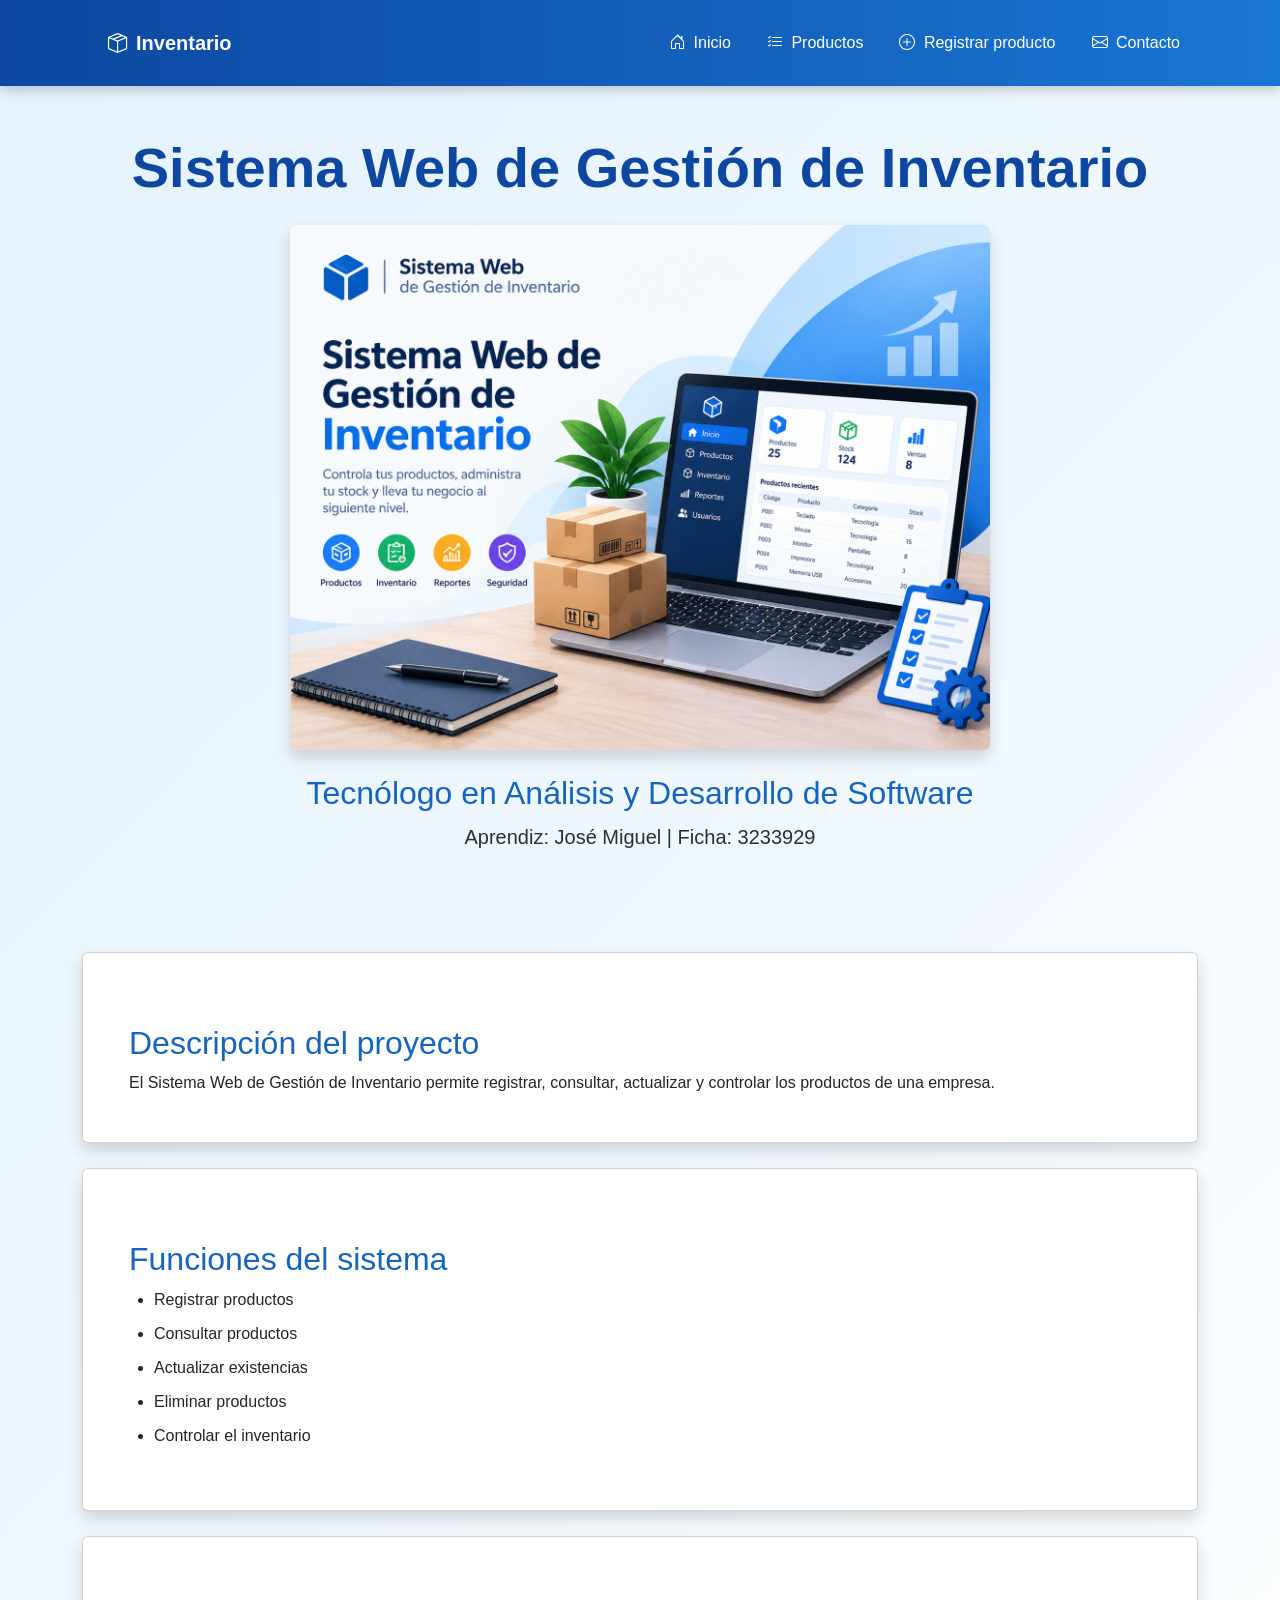
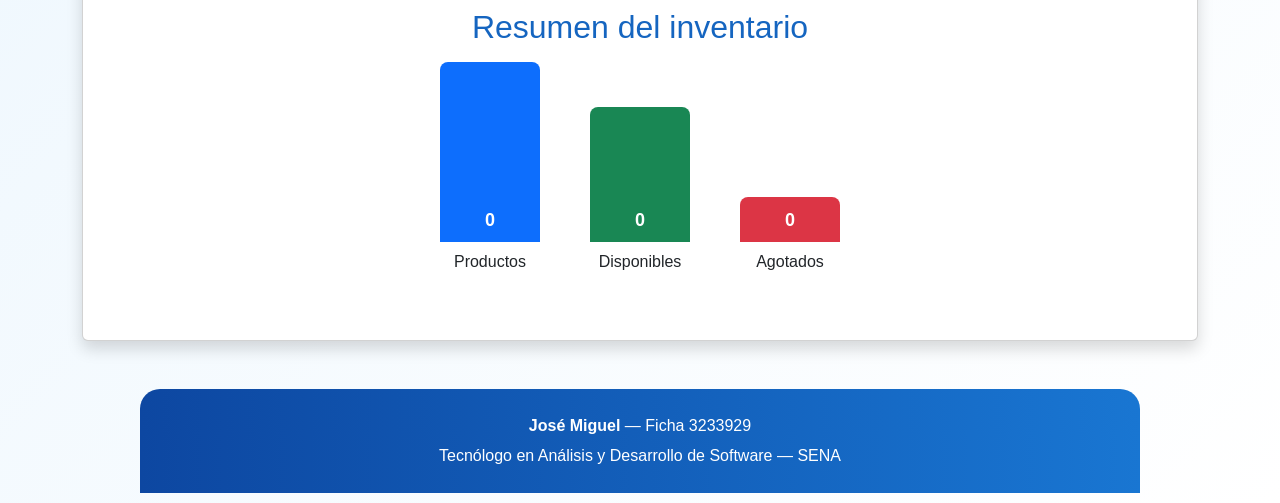
<file: index.html>
<!DOCTYPE html>
<html lang="es">
<head>
    <meta charset="UTF-8">
    <meta name="viewport" content="width=device-width, initial-scale=1.0">
    <title>Sistema de Inventario</title>
    <!-- Bootstrap CSS -->
    <link href="https://cdn.jsdelivr.net/npm/bootstrap@5.3.3/dist/css/bootstrap.min.css" rel="stylesheet">
    <!-- 🔹 Iconos de Bootstrap (gratis y listos para usar) -->
    <link rel="stylesheet" href="https://cdn.jsdelivr.net/npm/bootstrap-icons@1.11.3/font/bootstrap-icons.min.css">
    <!-- CSS propio -->
    <link rel="stylesheet" href="css/estilos.css">
</head>
<body>
    <!-- BARRA DE NAVEGACIÓN CON ICONOS -->
    <nav class="navbar navbar-expand-lg navbar-dark bg-primary">
        <div class="container">
            <a class="navbar-brand fw-bold" href="index.html">
                <i class="bi bi-box-seam me-2"></i>Inventario
            </a>
            <button class="navbar-toggler"
                    type="button"
                    data-bs-toggle="collapse"
                    data-bs-target="#menu">
                <span class="navbar-toggler-icon"></span>
            </button>
            <div class="collapse navbar-collapse" id="menu">
                <ul class="navbar-nav ms-auto">
                    <li class="nav-item">
                        <a class="nav-link active" href="index.html">
                            <i class="bi bi-house-door me-1"></i> Inicio
                        </a>
                    </li>
                    <li class="nav-item">
                        <a class="nav-link" href="productos.html">
                            <i class="bi bi-list-check me-1"></i> Productos
                        </a>
                    </li>
                    <li class="nav-item">
                        <a class="nav-link" href="registrar.html">
                            <i class="bi bi-plus-circle me-1"></i> Registrar producto
                        </a>
                    </li>
                    <li class="nav-item">
                        <a class="nav-link" href="contactos.html">
                            <i class="bi bi-envelope me-1"></i> Contacto
                        </a>
                    </li>
                </ul>
            </div>
        </div>
    </nav>

    <!-- RESTO DE TU CÓDIGO SE QUEDA IGUAL -->
    <header class="container text-center py-5">
        <h1 class="display-4 fw-bold">
            Sistema Web de Gestión de Inventario
        </h1>

     <img src="img/foto.jpg" 
     alt="Sistema de Inventario" 
     class="img-fluid rounded my-4 shadow"
     style="max-width: 700px; width: 100%;">

        <h2 class="mt-4">
            Tecnólogo en Análisis y Desarrollo de Software
        </h2>
        <p class="lead">
            <strong>Aprendiz:</strong> José Miguel |
            <strong>Ficha:</strong> 3233929
        </p>
    </header>

    <main class="container">
        <!-- DESCRIPCIÓN -->
        <section class="card shadow mb-4">
            <div class="card-body">
                <h2 class="card-title">Descripción del proyecto</h2>
                <p class="card-text">
                    El Sistema Web de Gestión de Inventario permite
                    registrar, consultar, actualizar y controlar los
                    productos de una empresa.
                </p>
            </div>
        </section>

        <!-- FUNCIONES -->
        <section class="card shadow mb-4">
            <div class="card-body">
                <h2>Funciones del sistema</h2>
                <ul>
                    <li>Registrar productos</li>
                    <li>Consultar productos</li>
                    <li>Actualizar existencias</li>
                    <li>Eliminar productos</li>
                    <li>Controlar el inventario</li>
                </ul>
            </div>
        </section>

<!-- RESUMEN DEL INVENTARIO — BARRAS CON ALTURAS DIFERENTES -->
<section class="card shadow mb-4">
    <div class="card-body">

        <h2 class="mb-5 text-center" style="color: #2b6cb0;">Resumen del inventario</h2>

        <div style="display: flex; justify-content: center; align-items: flex-end; gap: 50px; height: 200px; padding: 20px;">
            
            <!-- 🟦 TOTAL PRODUCTOS → MÁS ALTA -->
            <div style="display: flex; flex-direction: column; align-items: center;">
                <div id="totalProductos" style="background-color: #0d6efd; width: 100px; border-radius: 8px 8px 0 0; 
                     height: 180px; display: flex; align-items: flex-end; justify-content: center; padding-bottom: 8px; color: white; font-weight: bold; font-size: 18px;">
                    0
                </div>
                <div style="margin-top: 8px; font-weight: 500;">Productos</div>
            </div>

            <!-- 🟩 DISPONIBLES → ALTURA MEDIA -->
            <div style="display: flex; flex-direction: column; align-items: center;">
                <div id="totalDisponibles" style="background-color: #198754; width: 100px; border-radius: 8px 8px 0 0; 
                     height: 135px; display: flex; align-items: flex-end; justify-content: center; padding-bottom: 8px; color: white; font-weight: bold; font-size: 18px;">
                    0
                </div>
                <div style="margin-top: 8px; font-weight: 500;">Disponibles</div>
            </div>

            <!-- 🟥 AGOTADOS → MÁS BAJA -->
            <div style="display: flex; flex-direction: column; align-items: center;">
                <div id="totalAgotados" style="background-color: #dc3545; width: 100px; border-radius: 8px 8px 0 0; 
                     height: 45px; display: flex; align-items: flex-end; justify-content: center; padding-bottom: 8px; color: white; font-weight: bold; font-size: 18px;">
                    0
                </div>
                <div style="margin-top: 8px; font-weight: 500;">Agotados</div>
            </div>

        </div>
    </div>
</section>


    <!-- PIE DE PÁGINA -->
    <footer class="bg-primary text-white text-center p-4 mt-5">
        <p class="mb-1"><strong>José Miguel</strong> — Ficha 3233929</p>
        <p class="mb-0">Tecnólogo en Análisis y Desarrollo de Software — SENA</p>
    </footer>

    <!-- JAVASCRIPT -->
    <script src="js/app.js"></script>
    <!-- BOOTSTRAP JS -->
    <script src="https://cdn.jsdelivr.net/npm/bootstrap@5.3.3/dist/js/bootstrap.bundle.min.js"></script>
</body>
</html>
</file>
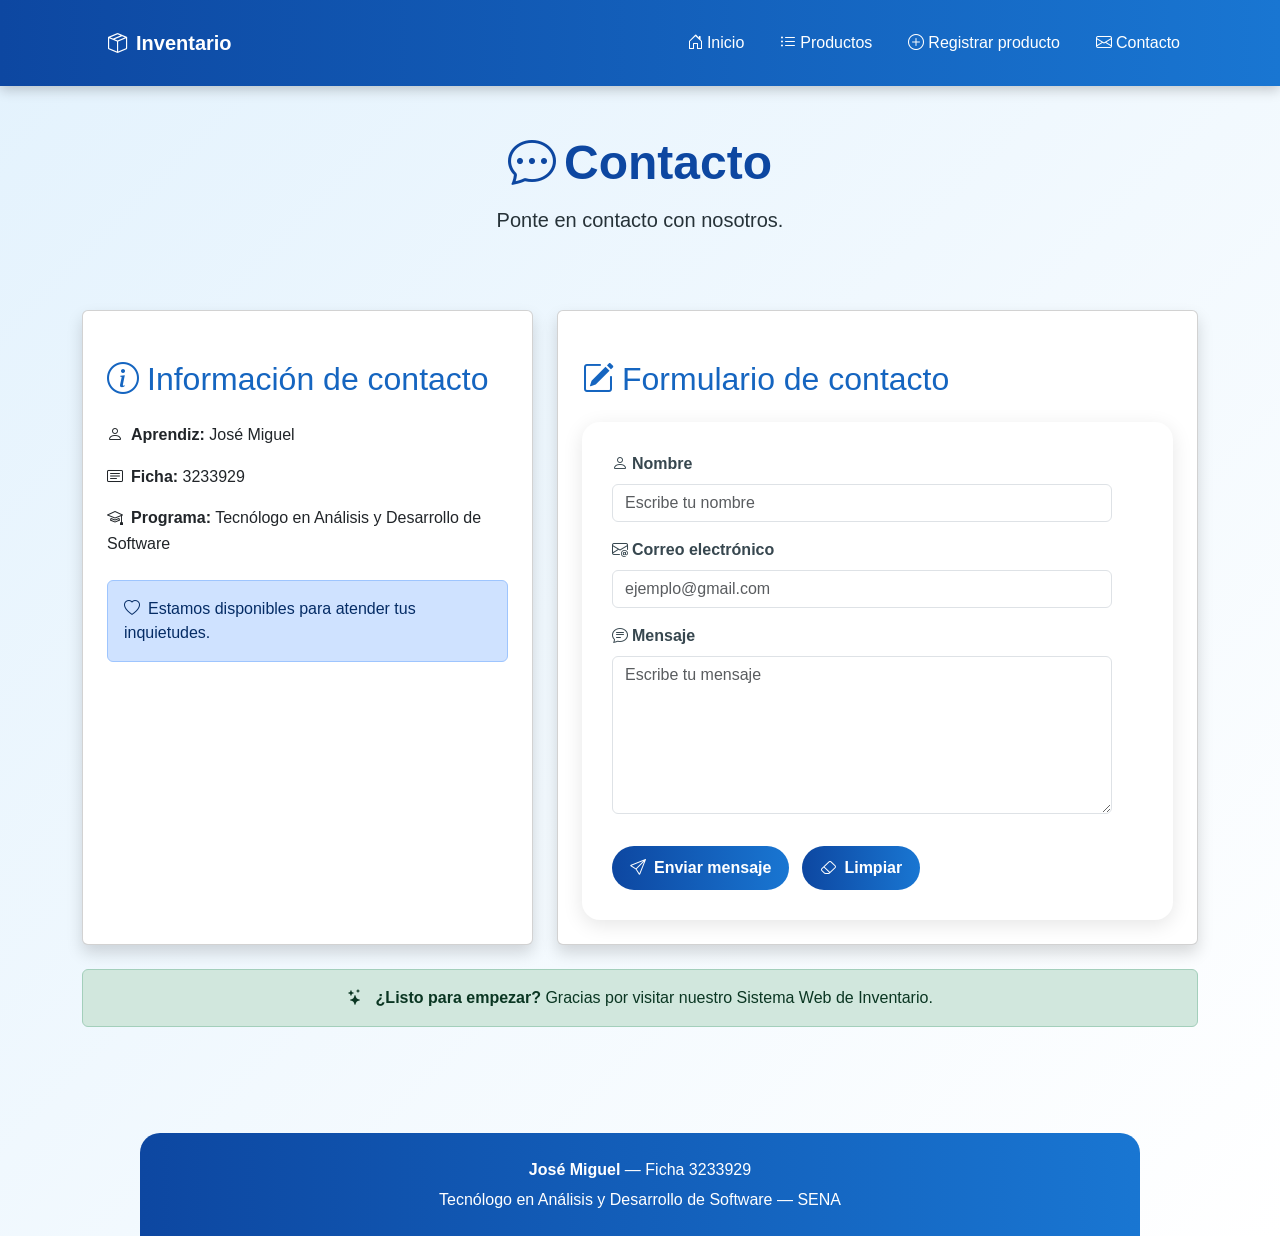
<file: contactos.html>
<!DOCTYPE html>
<html lang="es">
<head>
    <meta charset="UTF-8">
    <meta name="viewport" content="width=device-width, initial-scale=1.0">
    <title>Contacto - Inventario</title>
    <!-- Bootstrap CSS -->
    <link href="https://cdn.jsdelivr.net/npm/bootstrap@5.3.3/dist/css/bootstrap.min.css" rel="stylesheet">
    <!-- Bootstrap Icons -->
    <link rel="stylesheet" href="https://cdn.jsdelivr.net/npm/bootstrap-icons@1.11.3/font/bootstrap-icons.min.css">
    <!-- CSS propio -->
    <link rel="stylesheet" href="css/estilos.css">
</head>
<body>
    <!-- BARRA DE NAVEGACIÓN -->
    <nav class="navbar navbar-expand-lg navbar-dark bg-primary">
        <div class="container">
            <a class="navbar-brand fw-bold" href="index.html">
                <i class="bi bi-box-seam me-2"></i>Inventario
            </a>
            <button class="navbar-toggler" type="button" data-bs-toggle="collapse" data-bs-target="#menu">
                <span class="navbar-toggler-icon"></span>
            </button>
            <div class="collapse navbar-collapse" id="menu">
                <ul class="navbar-nav ms-auto">
                    <li class="nav-item">
                        <a class="nav-link" href="index.html">
                            <i class="bi bi-house-door me-1"></i>Inicio
                        </a>
                    </li>
                    <li class="nav-item">
                        <a class="nav-link" href="productos.html">
                            <i class="bi bi-list-ul me-1"></i>Productos
                        </a>
                    </li>
                    <li class="nav-item">
                        <a class="nav-link" href="registrar.html">
                            <i class="bi bi-plus-circle me-1"></i>Registrar producto
                        </a>
                    </li>
                    <li class="nav-item">
                        <a class="nav-link active" href="contactos.html">
                            <i class="bi bi-envelope me-1"></i>Contacto
                        </a>
                    </li>
                </ul>
            </div>
        </div>
    </nav>

    <!-- CONTENIDO -->
    <header class="container text-center py-5">
        <h1 class="display-5 fw-bold">
            <i class="bi bi-chat-dots me-2"></i>Contacto
        </h1>
        <p class="lead">Ponte en contacto con nosotros.</p>
    </header>

    <main class="container">
        <div class="row g-4">
            <!-- INFORMACIÓN -->
            <div class="col-12 col-lg-5">
                <div class="card shadow h-100">
                    <div class="card-body p-4">
                        <h2 class="mb-4">
                            <i class="bi bi-info-circle me-2"></i>Información de contacto
                        </h2>
                        <p><strong><i class="bi bi-person me-2"></i>Aprendiz:</strong> José Miguel</p>
                        <p><strong><i class="bi bi-card-text me-2"></i>Ficha:</strong> 3233929</p>
                        <p><strong><i class="bi bi-mortarboard me-2"></i>Programa:</strong> Tecnólogo en Análisis y Desarrollo de Software</p>
                        <div class="alert alert-primary mt-4">
                            <i class="bi bi-heart me-2"></i>Estamos disponibles para atender tus inquietudes.
                        </div>
                    </div>
                </div>
            </div>

            <!-- FORMULARIO -->
            <div class="col-12 col-lg-7">
                <div class="card shadow">
                    <div class="card-body p-4">
                        <h2 class="mb-4">
                            <i class="bi bi-pencil-square me-2"></i>Formulario de contacto
                        </h2>
                        <form id="formularioContacto">
                            <!-- NOMBRE -->
                            <div class="mb-3">
                                <label for="nombreContacto" class="form-label fw-bold">
                                    <i class="bi bi-person me-1"></i>Nombre
                                </label>
                                <input type="text" class="form-control" id="nombreContacto" placeholder="Escribe tu nombre" required>
                            </div>
                            <!-- CORREO -->
                            <div class="mb-3">
                                <label for="correo" class="form-label fw-bold">
                                    <i class="bi bi-envelope-at me-1"></i>Correo electrónico
                                </label>
                                <input type="email" class="form-control" id="correo" placeholder="ejemplo@gmail.com" required>
                            </div>
                            <!-- MENSAJE -->
                            <div class="mb-4">
                                <label for="mensajeContacto" class="form-label fw-bold">
                                    <i class="bi bi-chat-text me-1"></i>Mensaje
                                </label>
                                <textarea class="form-control" id="mensajeContacto" rows="6" placeholder="Escribe tu mensaje" required></textarea>
                            </div>
                            <!-- BOTONES -->
                            <div class="d-flex flex-column flex-md-row gap-2">
                                <button type="submit" class="btn btn-primary">
                                    <i class="bi bi-send me-2"></i>Enviar mensaje
                                </button>
                                <button type="reset" class="btn btn-secondary">
                                    <i class="bi bi-eraser me-2"></i>Limpiar
                                </button>
                            </div>
                        </form>
                    </div>
                </div>
            </div>
        </div>

        <!-- ALERTA -->
        <div class="alert alert-success text-center mt-4 mb-5" role="alert">
            <i class="bi bi-stars me-2"></i>
            <strong>¿Listo para empezar?</strong> Gracias por visitar nuestro Sistema Web de Inventario.
        </div>
    </main>

    <!-- PIE DE PÁGINA -->
    <footer class="bg-primary text-white text-center p-4 mt-5">
        <p class="mb-1"><strong>José Miguel</strong> — Ficha 3233929</p>
        <p class="mb-0">Tecnólogo en Análisis y Desarrollo de Software — SENA</p>
    </footer>

    <!-- ✅ ORDEN CORRECTO -->
    <script src="js/app.js"></script>
    <script src="https://cdn.jsdelivr.net/npm/bootstrap@5.3.3/dist/js/bootstrap.bundle.min.js"></script>
    <!-- Lógica del formulario de contacto -->
    <script>
        const formContacto = document.getElementById('formularioContacto');
        if (formContacto) {
            formContacto.addEventListener('submit', function(e) {
                e.preventDefault();
                const nombre = document.getElementById('nombreContacto').value.trim();
                alert(`✅ ¡Gracias ${nombre}! Tu mensaje ha sido enviado.`);
                formContacto.reset();
            });
        }
    </script>
</body>
</html>
</file>
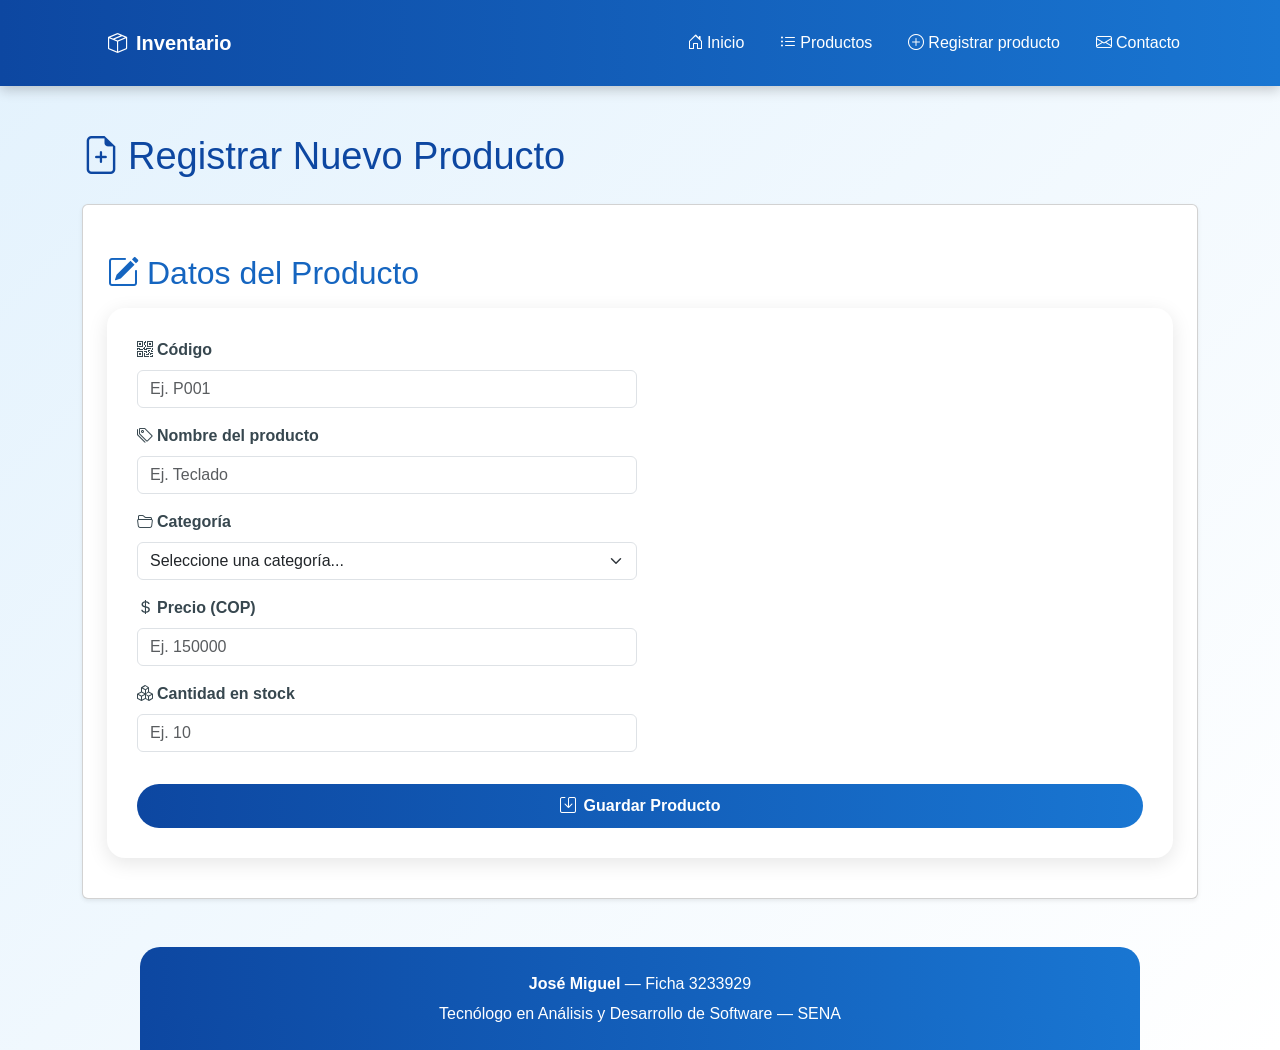
<file: registrar.html>
<!DOCTYPE html>
<html lang="es">
<head>
    <meta charset="UTF-8">
    <meta name="viewport" content="width=device-width, initial-scale=1.0">
    <title>Registrar Producto - Inventario</title>
    <!-- Bootstrap CSS -->
    <link href="https://cdn.jsdelivr.net/npm/bootstrap@5.3.3/dist/css/bootstrap.min.css" rel="stylesheet">
    <!-- Bootstrap Icons -->
    <link rel="stylesheet" href="https://cdn.jsdelivr.net/npm/bootstrap-icons@1.11.3/font/bootstrap-icons.min.css">
    <!-- CSS propio -->
    <link rel="stylesheet" href="css/estilos.css">
</head>
<body>
    <!-- BARRA DE NAVEGACIÓN -->
    <nav class="navbar navbar-expand-lg navbar-dark bg-primary">
        <div class="container">
            <a class="navbar-brand fw-bold" href="index.html">
                <i class="bi bi-box-seam me-2"></i>Inventario
            </a>
            <button class="navbar-toggler" type="button" data-bs-toggle="collapse" data-bs-target="#menu">
                <span class="navbar-toggler-icon"></span>
            </button>
            <div class="collapse navbar-collapse" id="menu">
                <ul class="navbar-nav ms-auto">
                    <li class="nav-item">
                        <a class="nav-link" href="index.html">
                            <i class="bi bi-house-door me-1"></i>Inicio
                        </a>
                    </li>
                    <li class="nav-item">
                        <a class="nav-link" href="productos.html">
                            <i class="bi bi-list-ul me-1"></i>Productos
                        </a>
                    </li>
                    <li class="nav-item">
                        <a class="nav-link active" href="registrar.html">
                            <i class="bi bi-plus-circle me-1"></i>Registrar producto
                        </a>
                    </li>
                    <li class="nav-item">
                        <a class="nav-link" href="contactos.html">
                            <i class="bi bi-envelope me-1"></i>Contacto
                        </a>
                    </li>
                </ul>
            </div>
        </div>
    </nav>

    <!-- CONTENIDO PRINCIPAL -->
    <div class="container mt-5">
        <h1 class="mb-4">
            <i class="bi bi-file-earmark-plus me-2"></i>Registrar Nuevo Producto
        </h1>
        <!-- FORMULARIO DE REGISTRO -->
        <div class="card p-4 mb-4 shadow-sm">
            <h2 class="mb-3">
                <i class="bi bi-pencil-square me-2"></i>Datos del Producto
            </h2>
            <!-- ✅ ID CORRECTO: formProducto -->
            <form id="formProducto">
                <!-- CÓDIGO -->
                <div class="mb-3">
                    <label for="codigo" class="form-label fw-bold">
                        <i class="bi bi-qr-code me-1"></i>Código
                    </label>
                    <input type="text" class="form-control" id="codigo" placeholder="Ej. P001" required>
                </div>
                <!-- NOMBRE -->
                <div class="mb-3">
                    <label for="nombre" class="form-label fw-bold">
                        <i class="bi bi-tags me-1"></i>Nombre del producto
                    </label>
                    <input type="text" class="form-control" id="nombre" placeholder="Ej. Teclado" required>
                </div>
                <!-- CATEGORÍA -->
                <div class="mb-3">
                    <label for="categoria" class="form-label fw-bold">
                        <i class="bi bi-folder2-open me-1"></i>Categoría
                    </label>
                    <select class="form-select" id="categoria" required>
                        <option value="">Seleccione una categoría...</option>
                        <option value="Tecnología">💻 Tecnología</option>
                        <option value="Papelería">📝 Papelería</option>
                        <option value="Accesorios">🎀 Accesorios</option>
                    </select>
                </div>
                <!-- PRECIO -->
                <div class="mb-3">
                    <label for="precio" class="form-label fw-bold">
                        <i class="bi bi-currency-dollar me-1"></i>Precio (COP)
                    </label>
                    <input type="number" class="form-control" id="precio" min="1" step="1" placeholder="Ej. 150000" required>
                </div>
                <!-- CANTIDAD -->
                <div class="mb-4">
                    <label for="cantidad" class="form-label fw-bold">
                        <i class="bi bi-boxes me-1"></i>Cantidad en stock
                    </label>
                    <input type="number" class="form-control" id="cantidad" min="0" placeholder="Ej. 10" required>
                </div>
                <!-- BOTÓN -->
                <button type="submit" class="btn btn-primary w-100">
                    <i class="bi bi-save me-2"></i>Guardar Producto
                </button>
            </form>
            <!-- ✅ CAJA DE MENSAJES -->
            <div id="mensaje" class="mt-3"></div>
        </div>
    </div>

    <!-- PIE DE PÁGINA -->
    <footer class="bg-primary text-white text-center p-4 mt-5">
        <p class="mb-1"><strong>José Miguel</strong> — Ficha 3233929</p>
        <p class="mb-0">Tecnólogo en Análisis y Desarrollo de Software — SENA</p>
    </footer>

    <!-- ✅ ORDEN CORRECTO: PRIMERO TU CÓDIGO, LUEGO BOOTSTRAP -->
    <script src="js/app.js"></script>
    <script src="https://cdn.jsdelivr.net/npm/bootstrap@5.3.3/dist/js/bootstrap.bundle.min.js"></script>
</body>
</html>
</file>
<file: css/estilos.css>
/* ===== CONFIGURACIÓN GENERAL ===== */

* {
    box-sizing: border-box;
}

html {
    scroll-behavior: smooth;
}

body {
    margin: 0;
    font-family: Arial, Helvetica, sans-serif;
    background: linear-gradient(135deg, #e3f2fd, #ffffff);
    color: #263238;
    min-height: 100vh;
}


/* ===== MENÚ DE NAVEGACIÓN ===== */

nav {
    background: linear-gradient(90deg, #0d47a1, #1976d2) !important;
    padding: 18px;
    text-align: center;
    box-shadow: 0 4px 12px rgba(0, 0, 0, 0.20);
}

nav a {
    color: #ffffff !important;
    text-decoration: none;
    font-weight: bold;
    margin: 5px 10px;
    padding: 10px 16px;
    border-radius: 20px;
    display: inline-block;
    transition: 0.3s;
}

nav a:hover {
    background-color: #ffffff !important;
    color: #0d47a1 !important;
    transform: translateY(-2px);
}


/* ===== ENCABEZADO ===== */

header {
    max-width: 1000px;
    margin: auto;
    padding: 40px 20px 20px;
    text-align: center;
}

header h1,
h1 {
    color: #0d47a1 !important;
    font-size: 38px;
    margin-bottom: 12px;
}

header p {
    color: #263238;
}


/* ===== TÍTULOS ===== */

h2 {
    color: #1565c0 !important;
    margin-top: 25px;
}

h3 {
    color: #1565c0 !important;
}

p {
    line-height: 1.6;
}


/* ===== CONTENIDO ===== */

main {
    max-width: 1000px;
    margin: auto;
    padding: 10px 20px;
}

section {
    background-color: #ffffff !important;
    margin: 25px auto;
    padding: 30px;
    border-radius: 18px;
    box-shadow: 0 5px 20px rgba(0, 0, 0, 0.10);
}


/* ===== LISTAS ===== */

ul,
ol {
    padding-left: 25px;
}

li {
    margin: 10px 0;
}


/* ===== TABLA ===== */

.tabla-contenedor {
    width: 100%;
    overflow-x: auto;
}

table {
    width: 100%;
    border-collapse: collapse;
    background-color: #ffffff !important;
    border-radius: 12px;
    box-shadow: 0 5px 18px rgba(0, 0, 0, 0.10);
    overflow: hidden;
}

th {
    background: linear-gradient(90deg, #0d47a1, #1976d2) !important;
    color: #ffffff !important;
    padding: 15px;
    text-align: center;
}

td {
    padding: 13px;
    text-align: center;
    border-bottom: 1px solid #e0e0e0;
    color: #263238;
}

tr:hover td {
    background-color: #eaf3ff !important;
}


/* ===== FORMULARIOS ===== */

form {
    background-color: #ffffff !important;
    padding: 30px;
    border-radius: 18px;
    box-shadow: 0 5px 20px rgba(0, 0, 0, 0.10);
}

.campo {
    margin-bottom: 20px;
}

label {
    font-weight: bold;
    color: #37474f !important;
    display: block;
    margin-bottom: 5px;
}

input,
select,
textarea {
    width: 100%;
    max-width: 500px;
    padding: 12px;
    margin-top: 7px;
    border: 2px solid #d5dce5;
    border-radius: 10px;
    font-size: 15px;
    outline: none;
    transition: 0.3s;
    background-color: #ffffff;
    color: #263238;
}

textarea {
    min-height: 120px;
    resize: vertical;
}

input:focus,
select:focus,
textarea:focus {
    border-color: #1976d2 !important;
    box-shadow: 0 0 6px rgba(25, 118, 210, 0.30);
}


/* ===== BOTONES ===== */

button {
    border: none;
    padding: 12px 22px;
    margin: 8px 5px 0 0;
    border-radius: 25px;

    background: linear-gradient(
        90deg,
        #0d47a1,
        #1976d2
    ) !important;

    color: #ffffff !important;

    font-weight: bold;
    cursor: pointer;
    transition: 0.3s;
}

button:hover {
    transform: translateY(-2px);

    box-shadow:
        0 5px 12px rgba(13, 71, 161, 0.30);
}


/* ===== BOTONES PERSONALIZADOS ===== */

.btn {
    border: none;
    padding: 10px 18px;
    border-radius: 25px;
    font-weight: bold;
    cursor: pointer;
    text-decoration: none;
    display: inline-block;
}

.btn-agregar {
    background: linear-gradient(
        90deg,
        #0d47a1,
        #1976d2
    ) !important;

    color: #ffffff !important;
}

.btn-editar {
    background: #1976d2 !important;
    color: #ffffff !important;
}

.btn-eliminar {
    background: #e3f2fd !important;
    color: #0d47a1 !important;
}

.btn-ver {
    background: #eaf3ff !important;
    color: #1565c0 !important;
}

.btn-cancelar {
    background: #dbeafe !important;
    color: #0d47a1 !important;
}


/* ===== ENLACES ===== */

a {
    color: #1565c0;
}

a:hover {
    color: #0d47a1;
}


/* ===== IMÁGENES ===== */

img {
    display: block;
    max-width: 90%;
    width: 550px;
    margin: 25px auto;
    border-radius: 18px;
    box-shadow: 0 8px 20px rgba(0, 0, 0, 0.18);
}


/* ===== TARJETAS DE PRODUCTOS ===== */

.tarjetas-productos {
    display: flex;
    gap: 20px;
    flex-wrap: wrap;
    justify-content: center;
}

.producto {
    background-color: #f5faff !important;
    border: 2px solid #bbdefb !important;
    border-radius: 15px;
    padding: 20px;
    width: 250px;

    box-shadow:
        0 5px 15px rgba(0, 0, 0, 0.10);

    transition: 0.3s;
    text-align: center;
}

.producto:hover {
    transform: translateY(-5px);

    box-shadow:
        0 8px 20px rgba(13, 71, 161, 0.20);
}

.producto h3 {
    color: #1565c0 !important;
}


/* ===== CÓDIGO DE PRODUCTO ===== */

.codigo {
    background-color: #e3f2fd !important;
    color: #0d47a1 !important;

    padding: 5px 10px;
    border-radius: 10px;

    font-weight: bold;
    display: inline-block;
}


/* ===== PRECIO ===== */

.precio {
    color: #0d47a1 !important;
    font-size: 20px;
    font-weight: bold;
}


/* ===== ESTADOS DEL INVENTARIO ===== */

.estado {
    display: inline-block;
    padding: 6px 12px;
    border-radius: 20px;
    font-weight: bold;
    font-size: 13px;
}

.estado-disponible {
    background-color: #e3f2fd !important;
    color: #0d47a1 !important;
}

.estado-bajo {
    background-color: #bbdefb !important;
    color: #0d47a1 !important;
}

.estado-agotado {
    background-color: #dbeafe !important;
    color: #1565c0 !important;
}


/* ===== STOCK ===== */

.stock {
    color: #0d47a1 !important;
    font-weight: bold;
}

.stock-bajo {
    color: #1565c0 !important;
    font-weight: bold;
}

.stock-agotado {
    color: #0d47a1 !important;
    font-weight: bold;
}


/* ===== PANEL DE ESTADÍSTICAS ===== */

.estadisticas {
    display: grid;
    grid-template-columns: repeat(4, 1fr);
    gap: 20px;
    margin: 25px auto;
}

.estadistica {
    background-color: #ffffff !important;
    padding: 25px 15px;

    border-radius: 18px;

    box-shadow:
        0 5px 20px rgba(0, 0, 0, 0.10);

    text-align: center;

    border-top: 5px solid #1976d2 !important;

    transition: 0.3s;
}

.estadistica:hover {
    transform: translateY(-4px);

    box-shadow:
        0 8px 20px rgba(13, 71, 161, 0.20);
}

.estadistica h3 {
    font-size: 30px;
    color: #0d47a1 !important;
}


/* ===== BUSCADOR ===== */

.buscador {
    background-color: #ffffff !important;

    padding: 20px;

    border-radius: 18px;

    box-shadow:
        0 5px 20px rgba(0, 0, 0, 0.10);

    margin: 25px auto;
}

.buscador input {
    max-width: 100%;
}


/* ===== FILTROS ===== */

.filtros {
    display: flex;
    gap: 15px;
    justify-content: center;
    align-items: center;
    flex-wrap: wrap;
    margin: 20px auto;
}


/* ===== ALERTAS ===== */

.alerta {
    padding: 15px 20px;
    margin: 20px auto;
    border-radius: 12px;
    font-weight: bold;
    text-align: center;
}

.alerta-info {
    background-color: #e3f2fd !important;
    color: #0d47a1 !important;
}

.alerta-exito {
    background-color: #eaf3ff !important;
    color: #1565c0 !important;
}

.alerta-error {
    background-color: #dbeafe !important;
    color: #0d47a1 !important;
}

.alerta-advertencia {
    background-color: #eaf3ff !important;
    color: #1565c0 !important;
    border: 1px solid #90caf9;
}


/* ===== CATEGORÍAS ===== */

.categorias {
    display: flex;
    justify-content: center;
    flex-wrap: wrap;
    gap: 15px;
    margin: 25px auto;
}

.categoria {
    background-color: #f5faff !important;
    border: 2px solid #bbdefb !important;

    color: #0d47a1 !important;

    padding: 12px 20px;

    border-radius: 25px;

    font-weight: bold;

    transition: 0.3s;
}

.categoria:hover {
    background-color: #e3f2fd !important;
    transform: translateY(-2px);
}


/* ===== PAGINACIÓN ===== */

.paginacion {
    display: flex;
    justify-content: center;
    align-items: center;
    gap: 8px;
    margin: 25px auto;
    flex-wrap: wrap;
}

.paginacion a {
    text-decoration: none;

    padding: 9px 14px;

    border-radius: 20px;

    background-color: #e3f2fd;

    color: #0d47a1;
}

.pagina-activa {
    background: linear-gradient(
        90deg,
        #0d47a1,
        #1976d2
    ) !important;

    color: #ffffff !important;
}


/* ===== INFORMACIÓN DE CONTACTO ===== */

.contacto-info {
    max-width: 600px;
    margin: 20px auto;
    text-align: left;
}


/* ===== RESUMEN DE PRODUCTO ===== */

.resumen-producto {
    background-color: #f5faff !important;

    border: 2px solid #bbdefb !important;

    border-radius: 15px;

    padding: 20px;

    margin: 20px auto;
}


/* ===== PIE DE PÁGINA ===== */

footer {
    max-width: 1000px;
    margin: 50px auto 0;

    padding: 25px;

    text-align: center;

    background: linear-gradient(
        90deg,
        #0d47a1,
        #1976d2
    ) !important;

    color: #ffffff !important;

    border-radius: 20px 20px 0 0;
}

footer p {
    color: #ffffff !important;
}

footer a {
    color: #ffffff !important;
}


/* ===== BOTÓN VOLVER ARRIBA ===== */

.btn-arriba {
    position: fixed;

    right: 20px;
    bottom: 20px;

    width: 45px;
    height: 45px;

    border-radius: 50%;

    background: linear-gradient(
        90deg,
        #0d47a1,
        #1976d2
    ) !important;

    color: #ffffff !important;

    display: flex;

    justify-content: center;
    align-items: center;

    text-decoration: none;

    z-index: 999;
}


/* ===== TABLET ===== */

@media (max-width: 900px) {

    .estadisticas {
        grid-template-columns: repeat(2, 1fr);
    }

    .form-grid {
        grid-template-columns: 1fr;
    }
}


/* ===== CELULAR ===== */

@media (max-width: 600px) {

    body {
        padding: 0;
    }

    nav a {
        display: block;
        margin: 6px;
    }

    h1 {
        font-size: 30px;
    }

    h2 {
        font-size: 24px;
    }

    section,
    form {
        margin: 15px;
        padding: 20px;
    }

    .estadisticas {
        grid-template-columns: 1fr;
    }

    .tarjetas-productos {
        flex-direction: column;
        align-items: center;
    }

    .producto {
        width: 100%;
        max-width: 350px;
    }

    .tabla-contenedor {
        overflow-x: auto;
    }

    table {
        min-width: 650px;
        font-size: 12px;
    }

    th,
    td {
        padding: 8px;
    }

    img {
        width: 100%;
        max-width: 100%;
    }

    input,
    select,
    textarea {
        max-width: 100%;
    }

    .filtros {
        flex-direction: column;
        align-items: stretch;
    }

    .filtros input,
    .filtros select {
        width: 100%;
    }

    .botones {
        display: flex;
        flex-direction: column;
    }

    .botones button {
        width: 100%;
        margin-right: 0;
    }
}


/* ===== IMPRESIÓN ===== */

@media print {

    nav,
    button,
    .botones,
    .buscador,
    .filtros,
    .btn-arriba {
        display: none !important;
    }

    body {
        background: #ffffff;
        padding: 0;
    }

    header,
    main,
    section,
    form,
    footer {
        box-shadow: none;
    }
}
</file>
